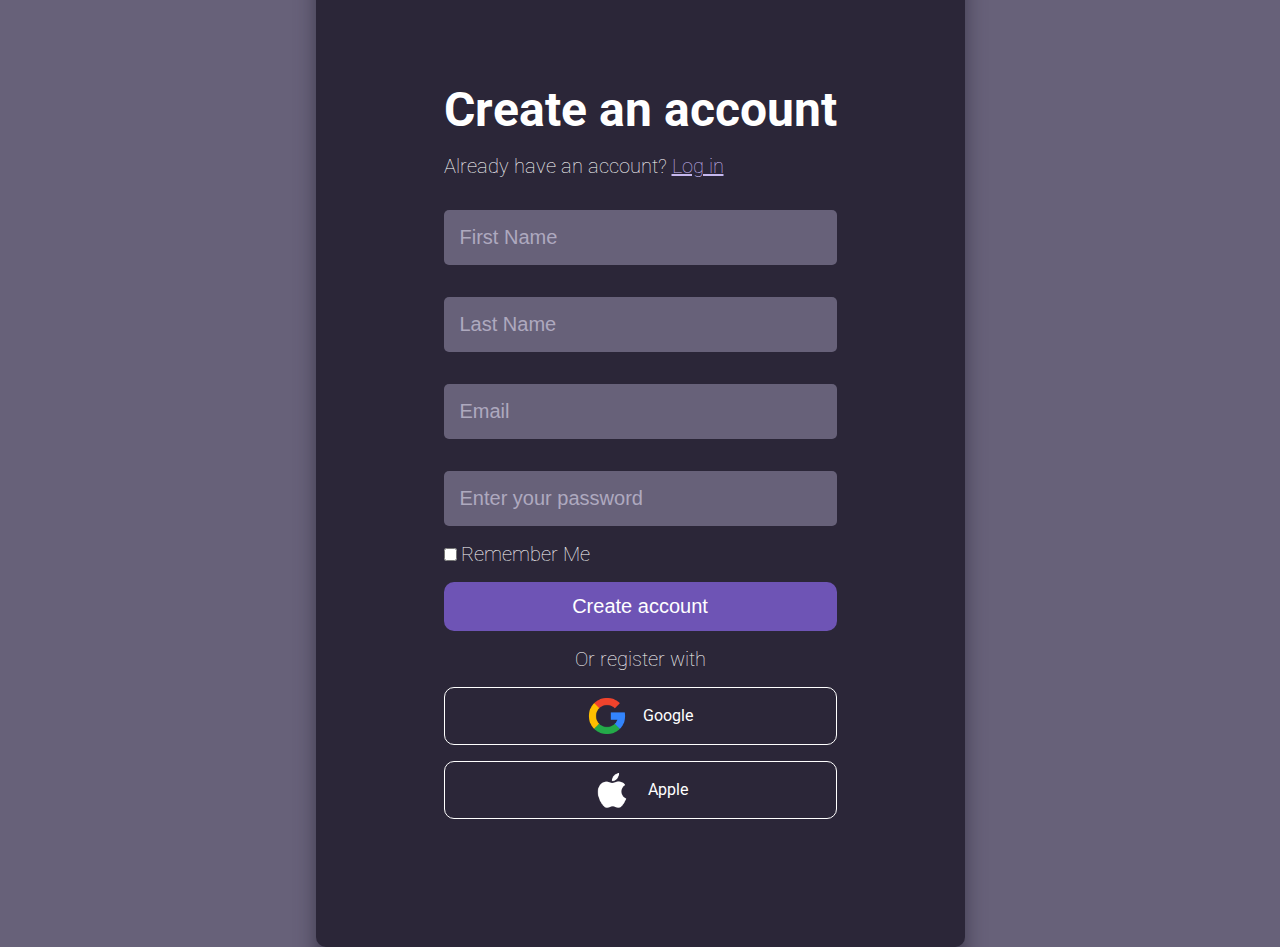
<file: index.html>
<!DOCTYPE html>
<html lang="en">
<head>
    <meta charset="UTF-8">
    <meta name="viewport" content="width=device-width, initial-scale=1.0">
    <link rel="stylesheet" href="style.css">
    <link rel="preconnect" href="https://fonts.googleapis.com">
    <link rel="preconnect" href="https://fonts.gstatic.com" crossorigin>
    <link href="https://fonts.googleapis.com/css2?family=Roboto:ital,wght@0,100;0,300;0,400;0,500;0,700;0,900;1,100;1,300;1,400;1,500;1,700;1,900&display=swap" rel="stylesheet">
    <title>Simple Form</title>
</head>
<body>
    <div class="form-container">
        <form action="" method="get">
            <h1>Create an account</h1>
            <p class="thin-txt">Already have an account? <a href="#" class="login">Log in</a></p>
    
            <div class="input-container">
                <label for="first-name"></label>
                <input type="text" name="first-name" id="first-name" placeholder="First Name" class="input" required>
    
                <label for="last-name"></label>
                <input type="text" name="last-name" id="last-name" placeholder="Last Name" class="input" required>
    
                <label for="email"></label>
                <input type="email" name="email" id="email" placeholder="Email" class="input" required>
    
                <label for="password"></label>
                <input type="password" name="password" id="password" placeholder="Enter your password" class="input" required>
            </div>
            
            <div>
                <input type="checkbox" name="remember-me" id="remember-me">
                <label for="remember-me" class="thin-txt">Remember Me</label>
            </div>
            
    
            <button type="submit" class="btn-submit">Create account</button>
    
            <p class="thin-txt center">Or register with</p>
    
            <a href="https://www.google.com" class="register"><img src="./img/google-icon.png" alt="google logo">Google</a>
            <a href="https://www.apple.com" class="register"><img src="./img/apple-icon.png" alt="apple logo">Apple</a>
        </form>
    </div>
    
</body>
</html>
</file>
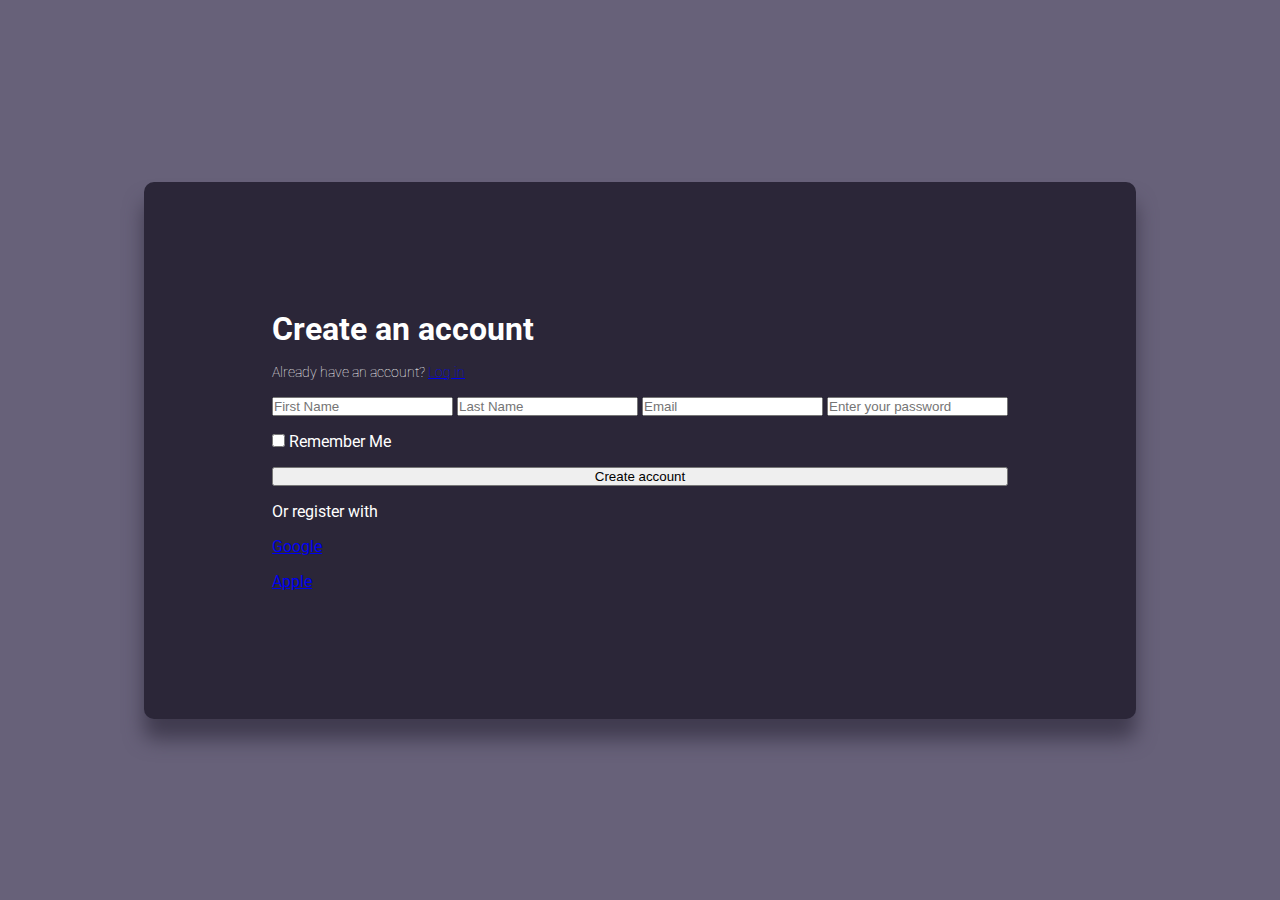
<file: img/index.html>
<!DOCTYPE html>
<html lang="en">
<head>
    <meta charset="UTF-8">
    <meta name="viewport" content="width=device-width, initial-scale=1.0">
    <link rel="stylesheet" href="style.css">
    <link rel="preconnect" href="https://fonts.googleapis.com">
    <link rel="preconnect" href="https://fonts.gstatic.com" crossorigin>
    <link href="https://fonts.googleapis.com/css2?family=Roboto:ital,wght@0,100;0,300;0,400;0,500;0,700;0,900;1,100;1,300;1,400;1,500;1,700;1,900&display=swap" rel="stylesheet">
    <title>Simple Form</title>
</head>
<body>
    <div class="form-container">
        <form action="" method="get">
            <h1>Create an account</h1>
            <p class="thin-txt">Already have an account? <a href="#">Log in</a></p>
    
            <div class="grid-container">
                <label for="first-name"></label>
                <input type="text" name="first-name" id="first-name" placeholder="First Name">
    
                <label for="last-name"></label>
                <input type="text" name="last-name" id="last-name" placeholder="Last Name">
    
                <label for="email"></label>
                <input type="email" name="email" id="email" placeholder="Email">
    
                <label for="password"></label>
                <input type="password" name="password" id="password" placeholder="Enter your password">
            </div>
            
            <div>
                <input type="checkbox" name="remember-me" id="remember-me">
                <label for="remember-me">Remember Me</label>
            </div>
            
    
            <button type="submit">Create account</button>
    
            <p>Or register with</p>
    
            <a href="https://www.google.com">Google</a>
            <a href="https://www.apple.com">Apple</a>
        </form>
    </div>
    
</body>
</html>
</file>
<file: style.css>
* {
    margin: 0;
    padding: 0;
    box-sizing: border-box;
}

body {
    background-color: #676179;
    font-family: 'Roboto', serif;
}

form {
    background-color: #2b2638;
    display: flex;
    flex-direction: column;
    padding: 10%;
    border-radius: 10px;
    box-shadow: 0 20px 20px #403b4f;
    color: white;
    gap: 1rem;
}

.form-container {
    height: 100vh;
    display: flex;
    align-items: center;
    justify-content: center;
}

.thin-txt {
    font-weight: 100;
    font-size: 14px;
}

.center {
    text-align: center;
}

.login {
    color: #c6b8ee;
}

.input-container {
    display: flex;
    flex-direction: column;
    gap: 0.5rem;
}

.input {
    padding: 0.4rem;
    border-radius: 5px;
    background-color: #676179;
    border: none;
    color: white;
}

input::placeholder {
    color: #ded9ed;
    opacity: .6;
}

.btn-submit {
    background-color: #6e54b5;
    color: white;
    padding: 0.8rem;
    border-radius: 10px;
    border: none;
}

.btn-submit:hover {
    cursor: pointer;
}

.register {
    border: 1px solid white;
    display: flex;
    align-items: center;
    gap: 1rem;
    justify-content: center;
    padding: 0.5rem;
    border-radius: 10px;
    color: white;
    text-decoration: none;
}

.register img {
    height: 40px;
}

@media (min-width: 1024px) {
    h1 {
        font-size: 3rem;
    }

    .thin-txt, .input, .btn-submit {
        font-size: 20px;
    }

    .input {
        padding: 1rem;
    }

    .input-container { 
        gap: 1rem;
    }
}
</file>
<file: img/style.css>
* {
    margin: 0;
    padding: 0;
    box-sizing: border-box;
}

body {
    background-color: #676179;
    font-family: 'Roboto', serif;
}

form {
    background-color: #2b2638;
    display: flex;
    flex-direction: column;
    padding: 10%;
    border-radius: 10px;
    box-shadow: 0 20px 20px #403b4f;
    color: white;
    gap: 1rem;
}

.form-container {
    height: 100vh;
    display: flex;
    align-items: center;
    justify-content: center;
}

.thin-txt {
    font-weight: 100;
    font-size: 14px;
}

.grid-container {

}
</file>
